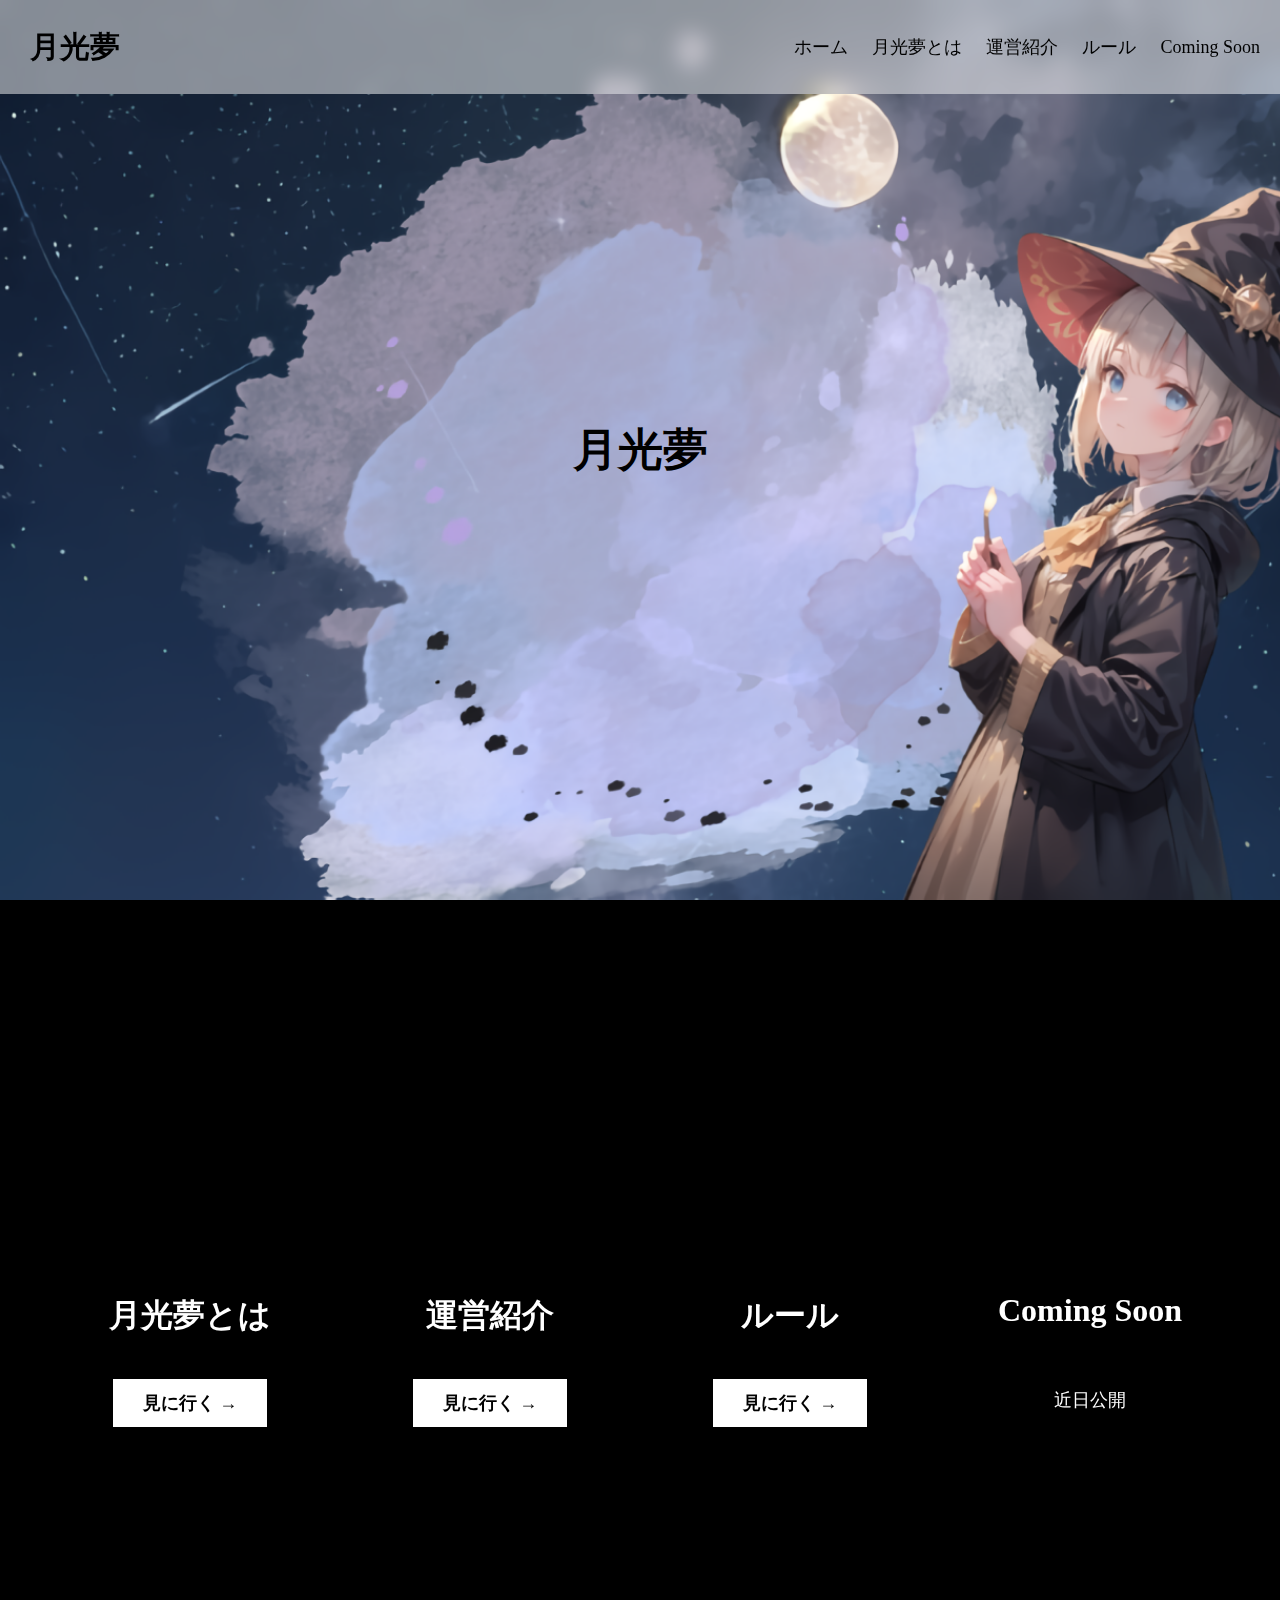
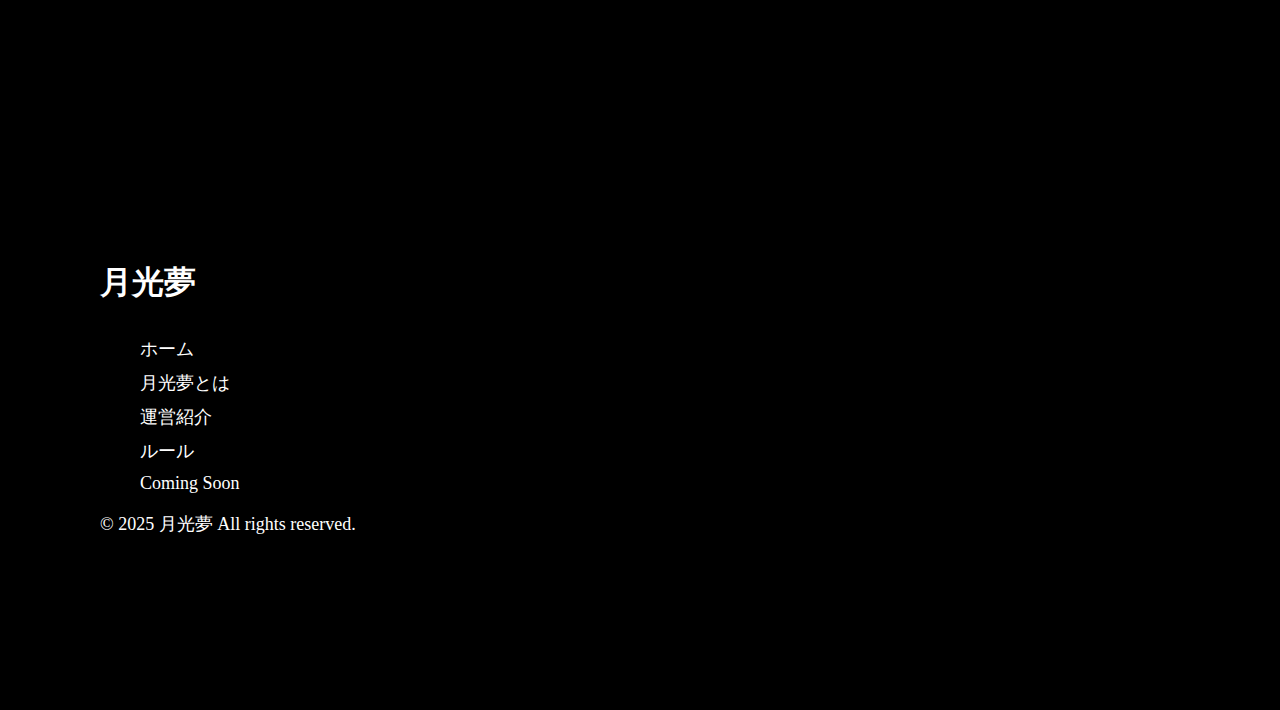
<file: index.html>
<!DOCTYPE html>
<html lang="ja">
<head>
    <meta charset="UTF-8">
    <meta name="viewport" content="width=device-width, initial-scale=1.0">
    <title>月光夢</title>
    <link rel="stylesheet" href="style.css">
    <link rel="icon" href="assets/logobig.png">
</head>
<body>
    <header>
        <a href="./" class="home">月光夢</a>
        <ul class="links">
            <li><a href="./">ホーム</a></li>
            <li><a href="about/">月光夢とは</a></li>
            <li><a href="staff/">運営紹介</a></li>
            <li><a href="rule/">ルール</a></li>
            <li><a class="comingsoon">Coming Soon</a></li>
        </ul>   
    </header>

    <div class="title">
        <h1>月光夢</h1> 
    </div>

    <div class="content">
        <div class="aboutw widget">
            <h1>月光夢とは</h1>
            <button onclick="location.href='about/'" class="button">見に行く →</button>
        </div>
        <div class="staffw widget">
            <h1>運営紹介</h1>
            <button onclick="location.href='staff/'" class="button">見に行く →</button>
        </div>
        <div class="rulew widget">
            <h1>ルール</h1>
            <button onclick="location.href='rule/'" class="button">見に行く →</button>
        </div>
        <div class="rulew widget">
            <h1>Coming Soon</h1>
            <p>近日公開</p>
        </div>
        <br>
    </div>

    <div class="footer">
        <h1>月光夢</h1>
        <ul>
            <li><a href="./">ホーム</a></li>
            <li><a href="about/">月光夢とは</a></li>
            <li><a href="staff/">運営紹介</a></li>
            <li><a href="rule/">ルール</a></li>
            <li><a>Coming Soon</a></li>
        </ul>
        <p>&copy; 2025 月光夢 All rights reserved.</p>
    </div>
    
</body>
</html>
</file>
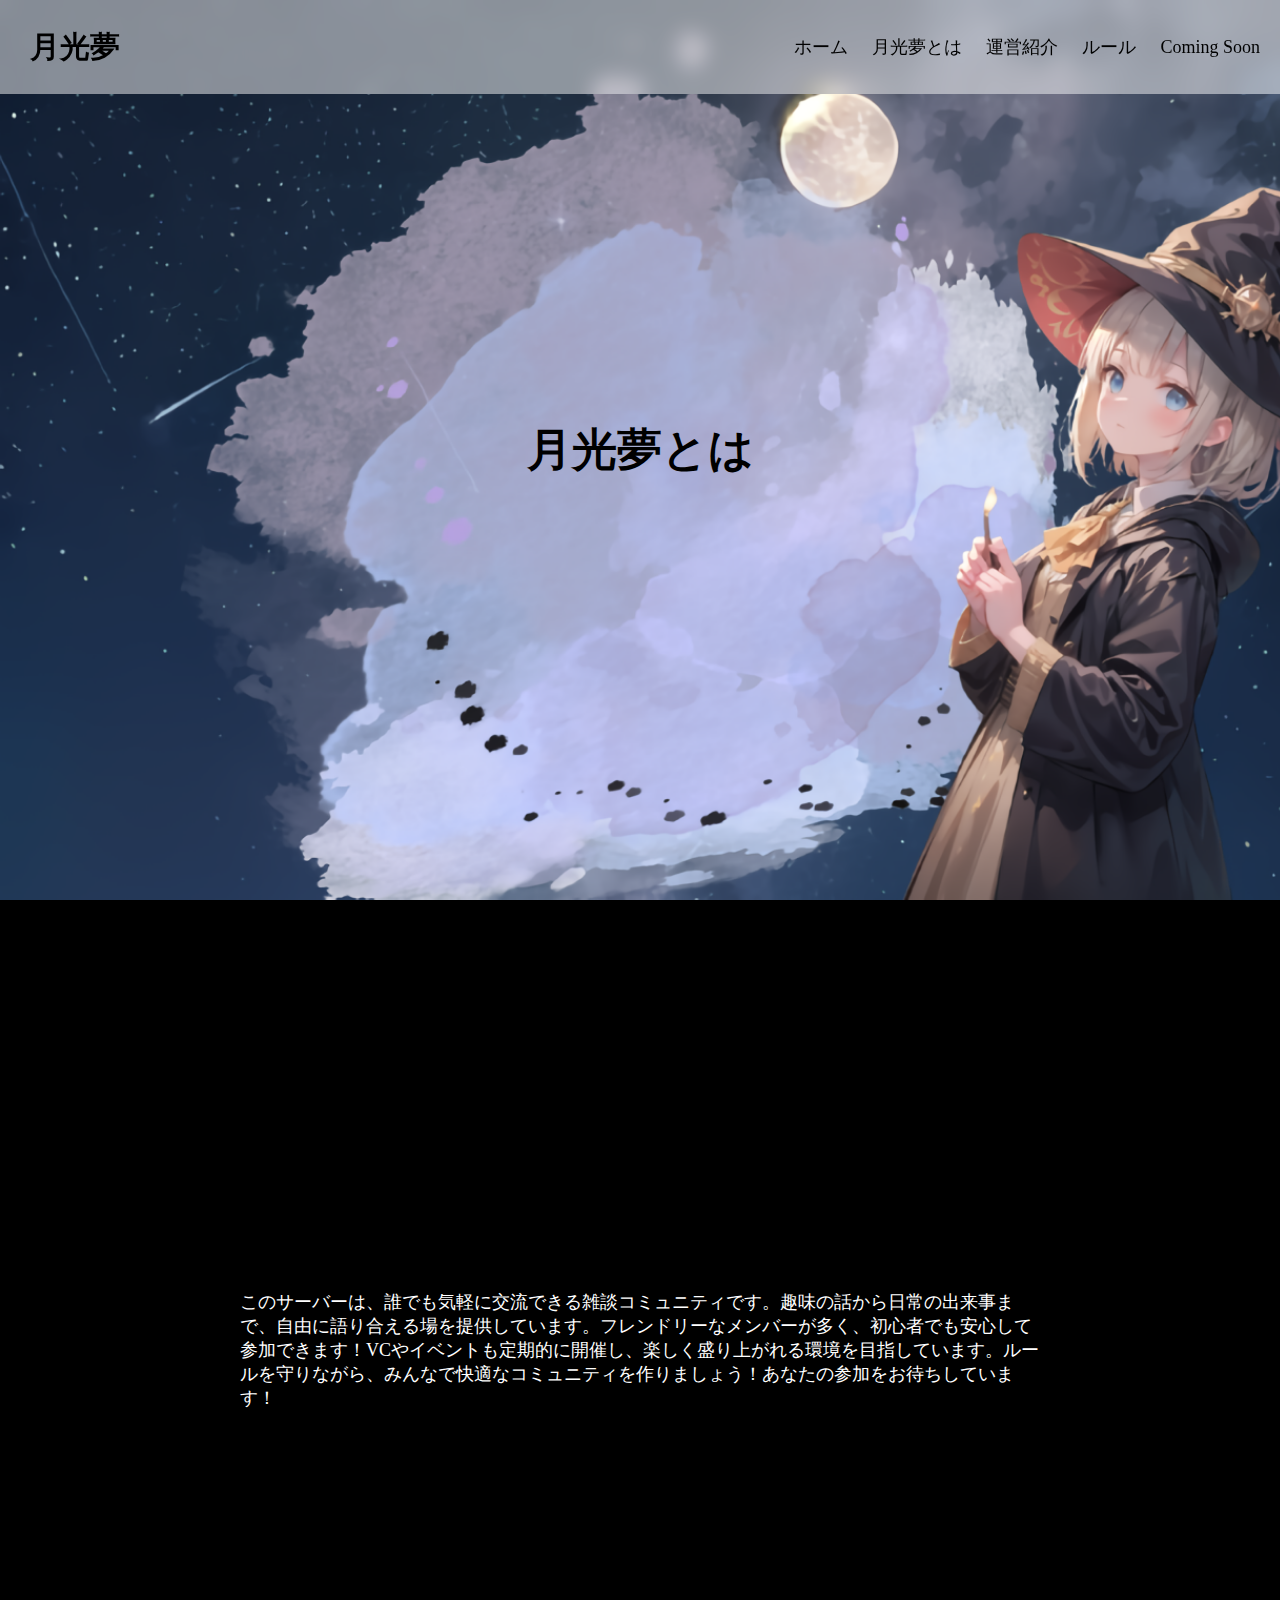
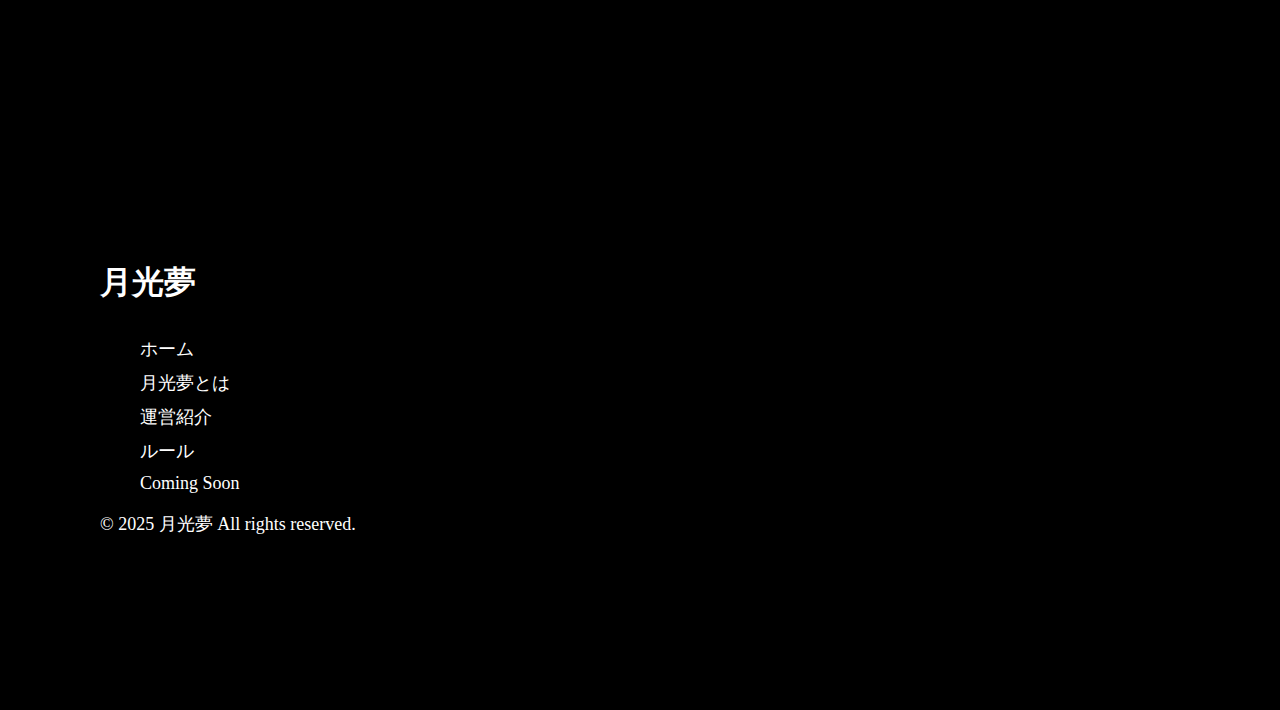
<file: about/index.html>
<!DOCTYPE html>
<html lang="ja">
<head>
    <meta charset="UTF-8">
    <meta name="viewport" content="width=device-width, initial-scale=1.0">
    <title>月光夢</title>
    <link rel="stylesheet" href="style.css">
    <link rel="icon" href="assets/logobig.png">
</head>
<body>
    <header>
        <a href="../" class="home">月光夢</a>
        <ul class="links">
            <li><a href="../">ホーム</a></li>
            <li><a href="../about/">月光夢とは</a></li>
            <li><a href="../staff/">運営紹介</a></li>
            <li><a href="../rule/">ルール</a></li>
            <li><a class="comingsoon">Coming Soon</a></li>
        </ul>   
    </header>

    <div class="title">
        <h1>月光夢とは</h1> 
    </div>

    <div class="content">
        <div class="widget">
            <p>このサーバーは、誰でも気軽に交流できる雑談コミュニティです。趣味の話から日常の出来事まで、自由に語り合える場を提供しています。フレンドリーなメンバーが多く、初心者でも安心して参加できます！VCやイベントも定期的に開催し、楽しく盛り上がれる環境を目指しています。ルールを守りながら、みんなで快適なコミュニティを作りましょう！あなたの参加をお待ちしています！</p>
        </div>
    </div>

    <div class="footer">
        <h1>月光夢</h1>
        <ul>
            <li><a href="../">ホーム</a></li>
            <li><a href="../about/">月光夢とは</a></li>
            <li><a href="../staff/">運営紹介</a></li>
            <li><a href="../rule/">ルール</a></li>
            <li><a>Coming Soon</a></li>
        </ul>
        <p>&copy; 2025 月光夢 All rights reserved.</p>
    </div>
    
</body>
</html>
</file>
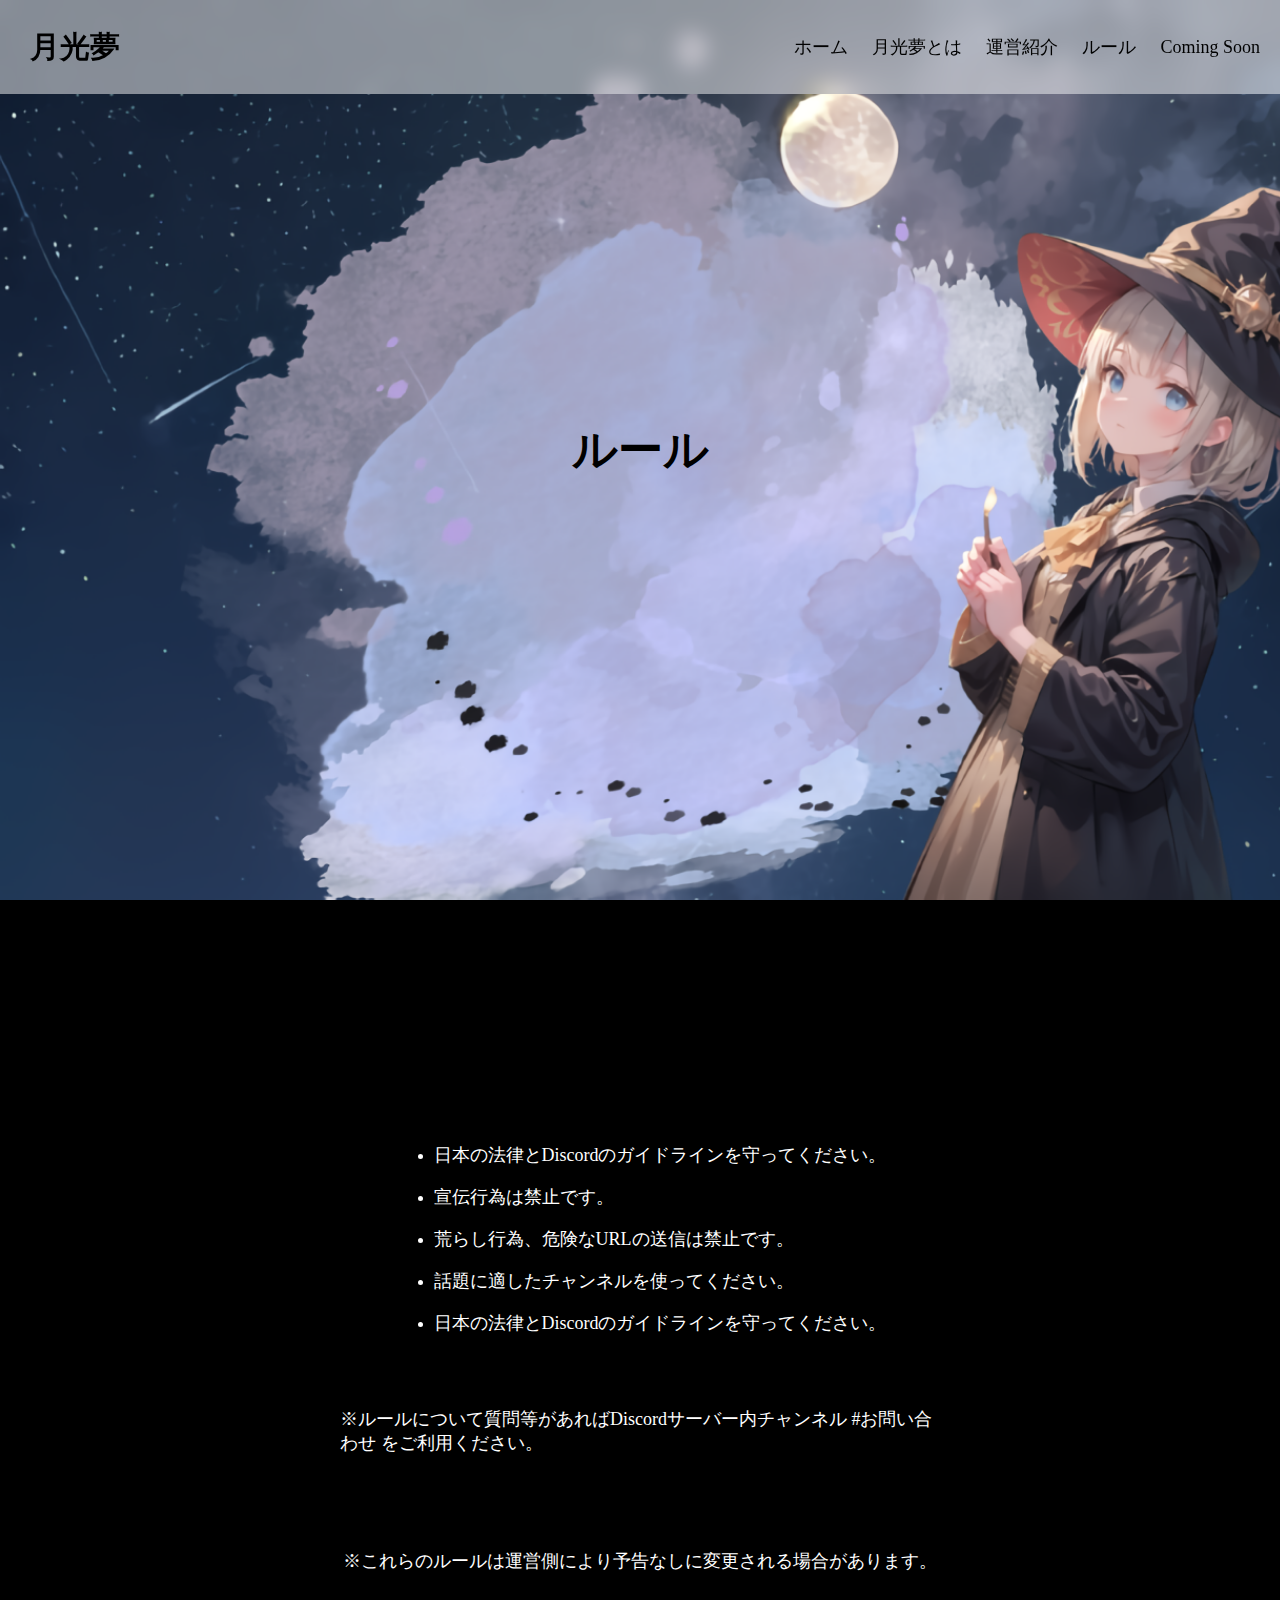
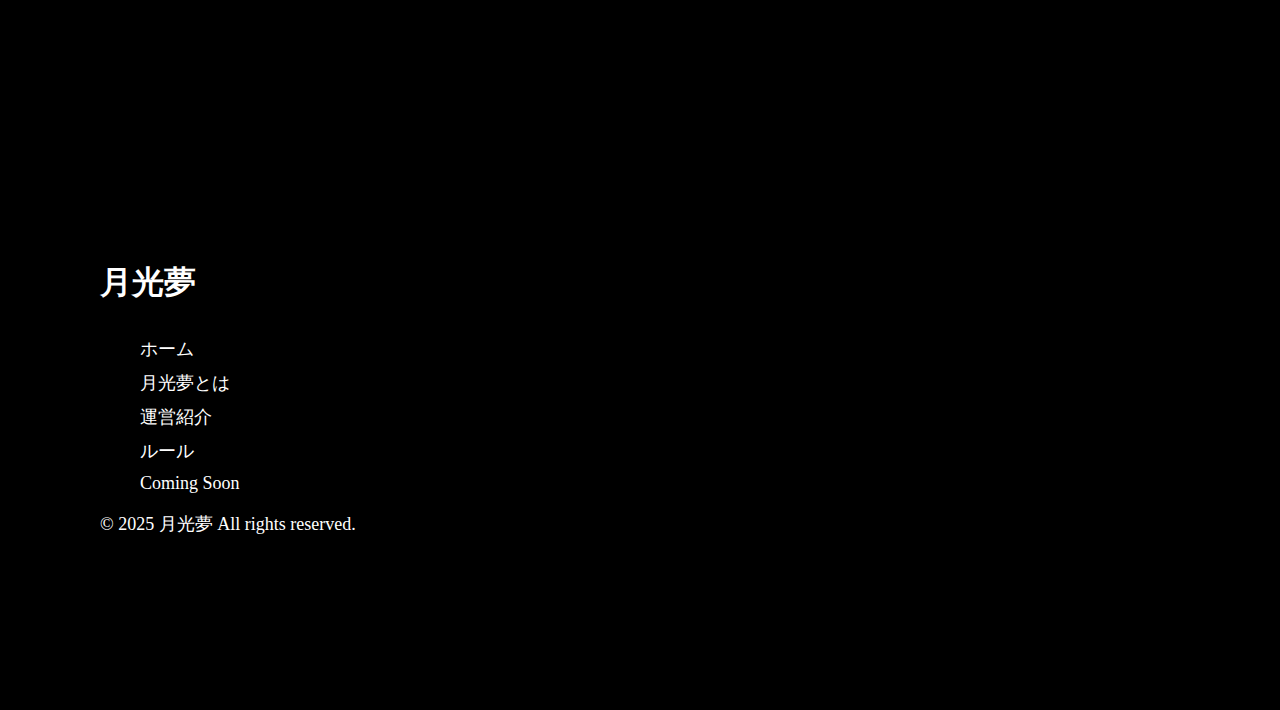
<file: rule/index.html>
<!DOCTYPE html>
<html lang="ja">
<head>
    <meta charset="UTF-8">
    <meta name="viewport" content="width=device-width, initial-scale=1.0">
    <title>月光夢</title>
    <link rel="stylesheet" href="style.css">
    <link rel="icon" href="assets/logobig.png">
</head>
<body>
    <header>
        <a href="../" class="home">月光夢</a>
        <ul class="links">
            <li><a href="../">ホーム</a></li>
            <li><a href="../about/">月光夢とは</a></li>
            <li><a href="../staff/">運営紹介</a></li>
            <li><a href="../rule/">ルール</a></li>
            <li><a class="comingsoon">Coming Soon</a></li>
        </ul>   
    </header>

    <div class="title">
        <h1>ルール</h1> 
    </div>

    <div class="content">
        <div class="widget">
            <ul>
                <li><p>日本の法律と︎Discordのガイドラインを守ってください。</p></li>
                <li><p>宣伝行為は禁止です。</p></li>
                <li><p>荒らし行為、危険なURLの送信は禁止です。</p></li>
                <li><p>話題に適したチャンネルを使ってください。</p></li>
                <li><p>日本の法律と︎Discordのガイドラインを守ってください。</p></li>
            </ul>
            <p>※ルールについて質問等があれば⁠Discordサーバー内チャンネル #お問い合わせ をご利用ください。</p>
            <br>
            <p>※これらのルールは運営側により予告なしに変更される場合があります。</p>
        </div>
    </div>

    <div class="footer">
        <h1>月光夢</h1>
        <ul>
            <li><a href="../">ホーム</a></li>
            <li><a href="../about/">月光夢とは</a></li>
            <li><a href="../staff/">運営紹介</a></li>
            <li><a href="../rule/">ルール</a></li>
            <li><a>Coming Soon</a></li>
        </ul>
        <p>&copy; 2025 月光夢 All rights reserved.</p>
    </div>
    
</body>
</html>
</file>
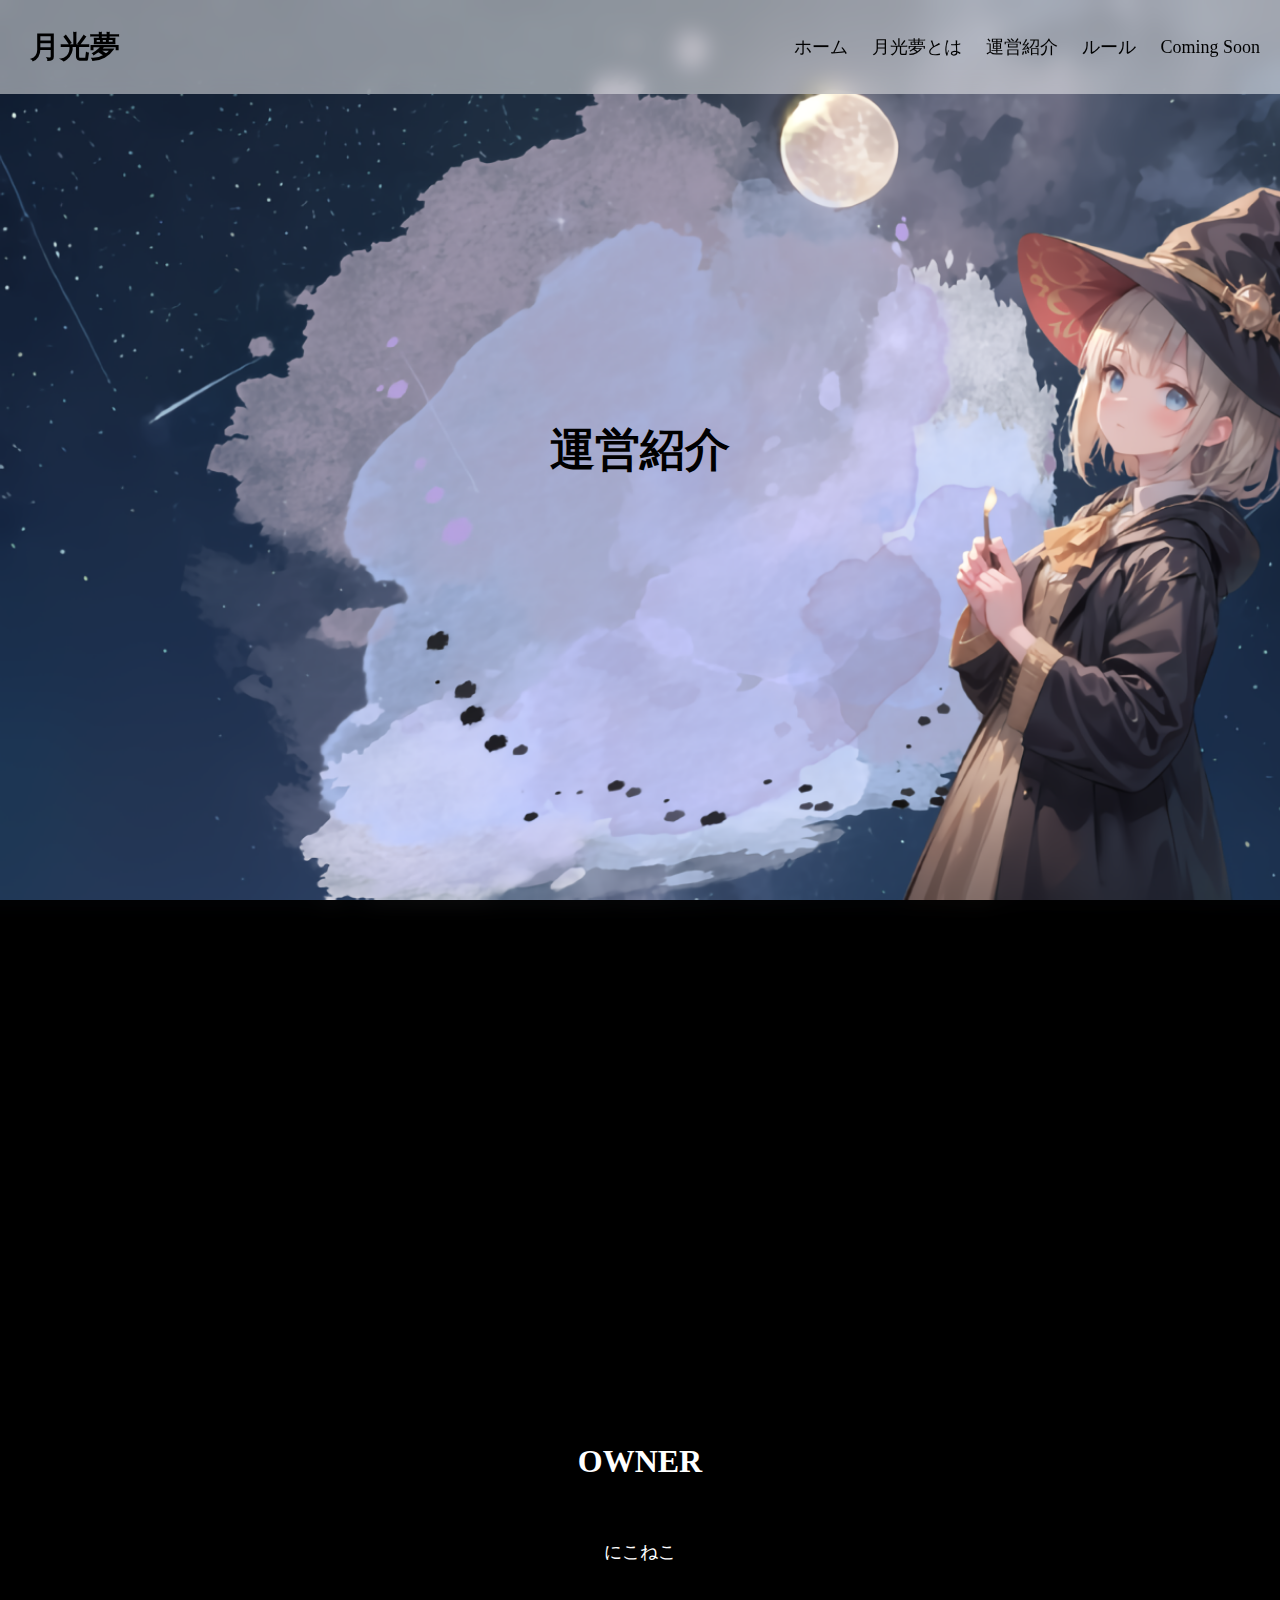
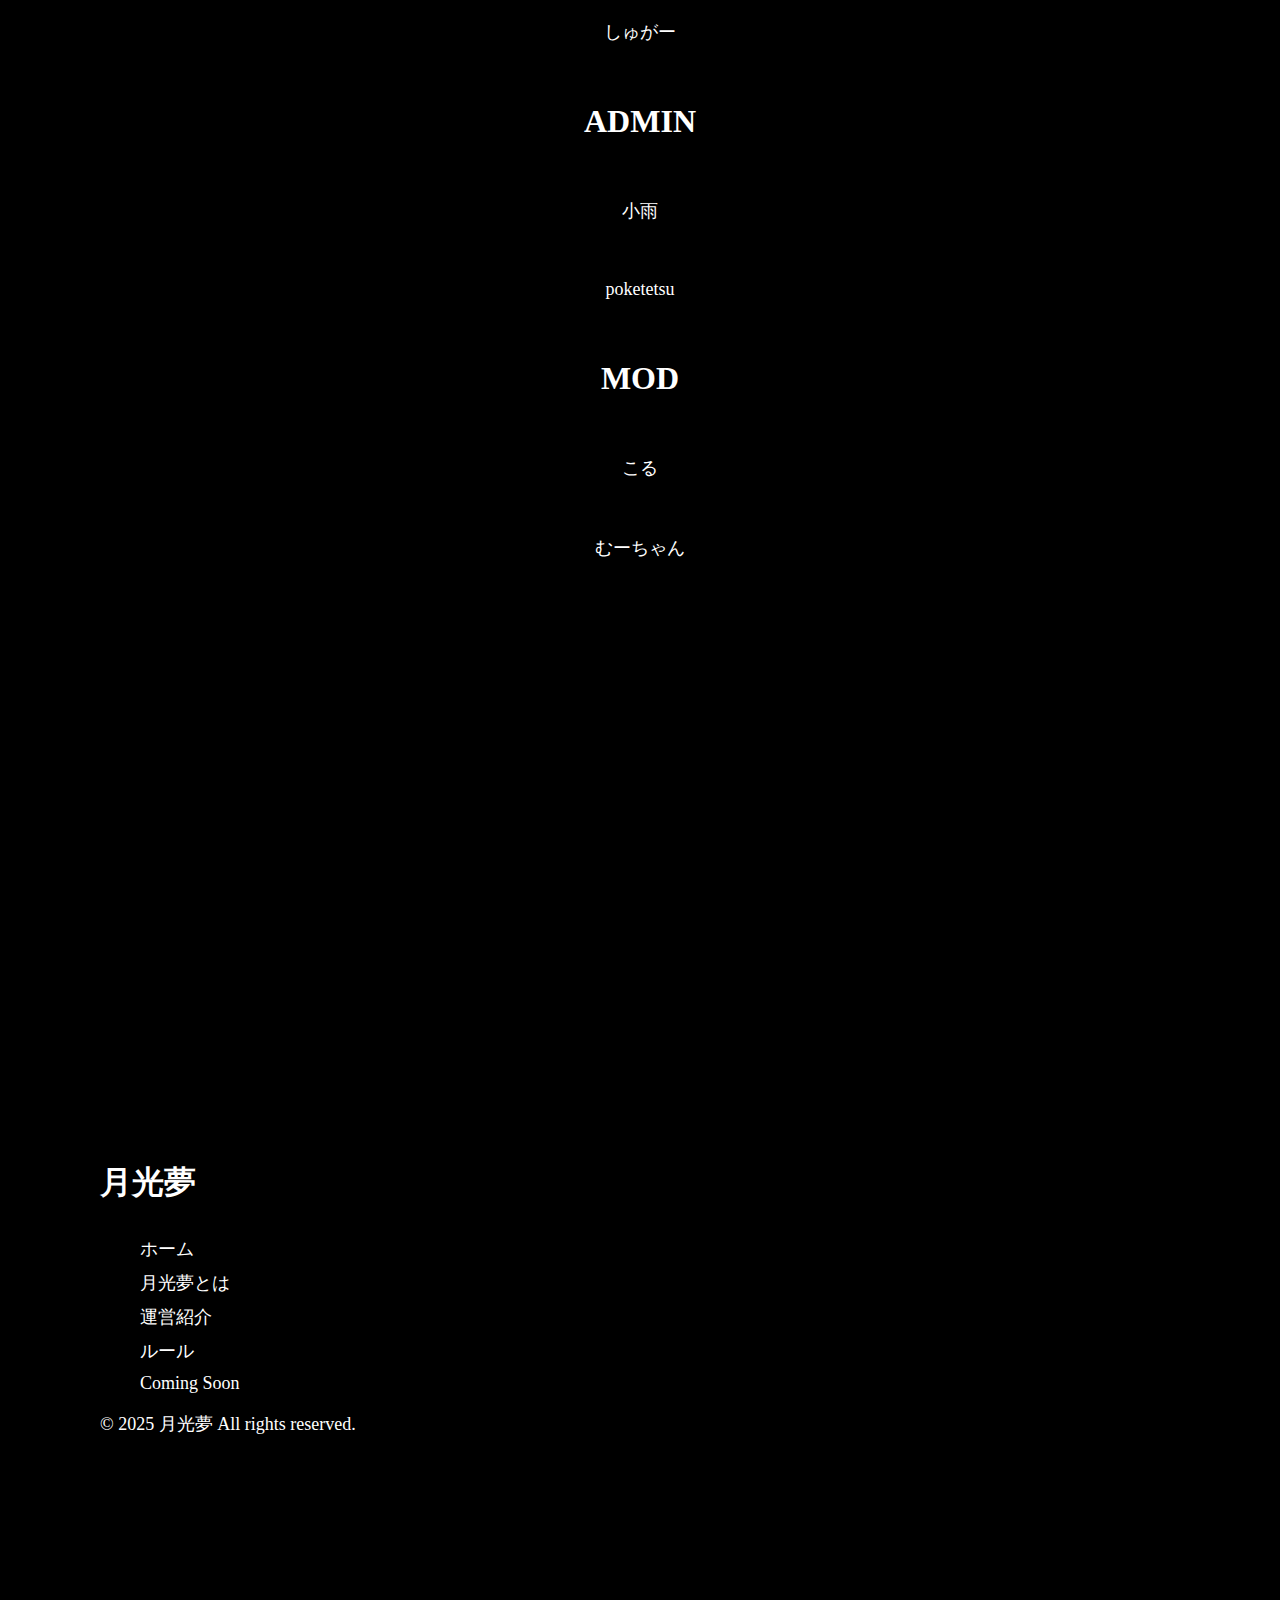
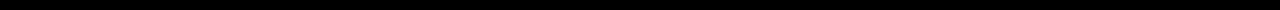
<file: staff/index.html>
<!DOCTYPE html>
<html lang="ja">
<head>
    <meta charset="UTF-8">
    <meta name="viewport" content="width=device-width, initial-scale=1.0">
    <title>月光夢</title>
    <link rel="stylesheet" href="style.css">
    <link rel="icon" href="assets/logobig.png">
</head>
<body>
    <header>
        <a href="../" class="home">月光夢</a>
        <ul class="links">
            <li><a href="../">ホーム</a></li>
            <li><a href="../about/">月光夢とは</a></li>
            <li><a href="../staff/">運営紹介</a></li>
            <li><a href="../rule/">ルール</a></li>
            <li><a class="comingsoon">Coming Soon</a></li>
        </ul>   
    </header>

    <div class="title">
        <h1>運営紹介</h1> 
    </div>

    <div class="content">
        <div class="widget">
            <h1>OWNER</h1>
            <p>にこねこ</p>
            <p>しゅがー</p>
            <h1>ADMIN</h1>
            <p>小雨</p>
            <p>poketetsu</p>
            <h1>MOD</h1>
            <p>こる</p>
            <p>むーちゃん</p>
        </div>
    </div>

    <div class="footer">
        <h1>月光夢</h1>
        <ul>
            <li><a href="../">ホーム</a></li>
            <li><a href="../about/">月光夢とは</a></li>
            <li><a href="../staff/">運営紹介</a></li>
            <li><a href="../rule/">ルール</a></li>
            <li><a>Coming Soon</a></li>
        </ul>
        <p>&copy; 2025 月光夢 All rights reserved.</p>
    </div>
    
</body>
</html>
</file>
<file: style.css>
@media (min-width: 901px) {
	body, html {
		background: url(assets/moonlightdream.png);
		background-repeat: no-repeat;
		background-attachment: fixed;
		background-size: cover;
		background-color: black;
		color: black;
		margin: 0;
		padding: 0;
		font-family: "Noto Serif JP", serif;
		scroll-behavior: smooth;
	}
	
	header {
		position: fixed;
		padding: 2px 10px;
		width: 100%;
		z-index: 1;
		display: flex;
		align-items: center;
		height: 10%;
		justify-content: space-between;
		background: rgba(255, 255, 255, 0.49);
		backdrop-filter: blur(10px);
	}
	
	button, input, textarea {
		font-family : inherit;
	}

	.comingsoon {
		padding-right: 20px;
	}
	
	.home {
		padding-left: 20px;
		color: black;
		text-decoration: none;
		font-size: 30px;
		font-weight: bold;
		transition: 0.3s ease-in-out;
	}
	
	.home:hover {
		color: rgb(87, 0, 174);
	}
	
	.links ul {
		list-style: none;
		gap: 5%;
	}
	
	.links li {
		padding: 10px;
		display: inline;
	}
	
	.links li a, p {
		color: black;
		text-decoration: none;
		font-size: 18px;
		transition: 0.3s ease-in-out;
	}
	
	.links a:hover, p:hover {
		color: rgb(87, 0, 174);
	}
	
	.title {
		display: flex;
		justify-content: center;
		color: black;
		align-items: center;
		height: 100vh;
	}
	
	.title h1 {
		font-size: 5vh;
		animation: 0.5s fadeup ease-in-out forwards;
	}
	
	.content {
		background-color: rgba(0, 0, 0, 0.5);
		backdrop-filter: blur(10px);
		display: flex;
		justify-content: center;
		color: black;
		align-items: center;
		height: 100vh;
	}
	
	.widget {
		width: 200px;
		flex-direction: column;
		align-items: center;
		color: white;
		background: rgb(0, 0, 0);
		height: 200px;
		display: flex;
		justify-content: center;
		gap: 20px;
		padding: 20px;
		margin: 30px;
		transition: 0.3s ease-in-out;
	}
	
	.widget:hover {
		color: rgb(87, 0, 174);
		transform: scale(1.1);
	}
	
	.widget p {
			color: white;
	}
	
	.button {
		position: relative;
		padding: 12px 30px;
		font-size: 18px;
		font-weight: bold;
		color: black;
		background: white;
		border: none;
		cursor: pointer;
		transition: 0.3s ease-in-out;
	}
	
	/* ホバー時のエフェクト */
	.button:hover {
		background-color: rgb(87, 0, 174);
		color: white;
		transform: scale(1.1);
	}

	
	
	.footer {
		padding-top: 40px;
		padding-left: 100px;
		height: 50vh;
		color: white;
		background-color: black;
		padding-bottom: 20px;
	}
	
	.footer ul {
		list-style: none;
		gap: 5%;
	}
	
	.footer li {
		padding-top: 10px;
	}
	
	.footer a {
		color: white;
		text-decoration: none;
		font-size: 18px;
		transition: 0.3s ease-in-out;
	}
	
	.footer a:hover {
		color: rgb(87, 0, 174);
	}
	
	.footer p {
		color: white;
	}
	
	@keyframes fadeup {
		0% {
			opacity: 0;
			transform: translateY(30px);
		}
	
		100% {
			opacity: 1;
			transform: translateY(0);
		}
	}
}


@media (max-width: 900px) {
}
</file>
<file: about/style.css>
@media (min-width: 901px) {
	body, html {
		background: url(../assets/moonlightdream.png);
		background-repeat: no-repeat;
		background-attachment: fixed;
		background-size: cover;
		background-color: black;
		color: black;
		margin: 0;
		padding: 0;
		font-family: "Noto Serif JP", serif;
		scroll-behavior: smooth;
	}
	
	header {
		position: fixed;
		padding: 2px 10px;
		width: 100%;
		z-index: 1;
		display: flex;
		align-items: center;
		height: 10%;
		justify-content: space-between;
		background: rgba(255, 255, 255, 0.49);
		backdrop-filter: blur(10px);
	}
	
	button, input, textarea {
		font-family : inherit;
	}

	.comingsoon {
		padding-right: 20px;
	}
	
	.home {
		padding-left: 20px;
		color: black;
		text-decoration: none;
		font-size: 30px;
		font-weight: bold;
		transition: 0.3s ease-in-out;
	}
	
	.home:hover {
		color: rgb(87, 0, 174);
	}
	
	.links ul {
		list-style: none;
		gap: 5%;
	}
	
	.links li {
		padding: 10px;
		display: inline;
	}
	
	.links li a, p {
		color: black;
		text-decoration: none;
		font-size: 18px;
		transition: 0.3s ease-in-out;
	}
	
	.links a:hover, p:hover {
		color: rgb(87, 0, 174);
	}
	
	.title {
		display: flex;
		justify-content: center;
		color: black;
		align-items: center;
		height: 100vh;
	}
	
	.title h1 {
		font-size: 5vh;
		animation: 0.5s fadeup ease-in-out forwards;
	}
	
	.content {
		background-color: rgba(0, 0, 0, 0.5);
		backdrop-filter: blur(10px);
		display: flex;
		justify-content: center;
		color: white;
		align-items: center;
		height: 100vh;
	}
	
	.widget {
		width: 800px;
		flex-direction: column;
		align-items: center;
		color: white;
		background: rgb(0, 0, 0);
		height: 200px;
		display: flex;
		justify-content: center;
		gap: 20px;
		padding: 50px;
		margin: 30px;
	}
	
	.widget p {
			color: white;
	}
	
	.footer {
		padding-top: 40px;
		padding-left: 100px;
		height: 50vh;
		color: white;
		background-color: black;
		padding-bottom: 20px;
	}
	
	.footer ul {
		list-style: none;
		gap: 5%;
	}
	
	.footer li {
		padding-top: 10px;
	}
	
	.footer a {
		color: white;
		text-decoration: none;
		font-size: 18px;
		transition: 0.3s ease-in-out;
	}
	
	.footer a:hover {
		color: rgb(87, 0, 174);
	}
	
	.footer p {
		color: white;
	}
	
	@keyframes fadeup {
		0% {
			opacity: 0;
			transform: translateY(30px);
		}
	
		100% {
			opacity: 1;
			transform: translateY(0);
		}
	}
}

@media (max-width: 900px) {
		body {
			text-align: center;
	}
}
</file>
<file: rule/style.css>
@media (min-width: 901px) {
	body, html {
		background: url(../assets/moonlightdream.png);
		background-repeat: no-repeat;
		background-attachment: fixed;
		background-size: cover;
		background-color: black;
		color: black;
		margin: 0;
		padding: 0;
		font-family: "Noto Serif JP", serif;
		scroll-behavior: smooth;
	}
	
	header {
		position: fixed;
		padding: 2px 10px;
		width: 100%;
		z-index: 1;
		display: flex;
		align-items: center;
		height: 10%;
		justify-content: space-between;
		background: rgba(255, 255, 255, 0.49);
		backdrop-filter: blur(10px);
	}
	
	button, input, textarea {
		font-family : inherit;
	}

	.comingsoon {
		padding-right: 20px;
	}
	
	.home {
		padding-left: 20px;
		color: black;
		text-decoration: none;
		font-size: 30px;
		font-weight: bold;
		transition: 0.3s ease-in-out;
	}
	
	.home:hover {
		color: rgb(87, 0, 174);
	}
	
	.links ul {
		list-style: none;
		gap: 5%;
	}
	
	.links li {
		padding: 10px;
		display: inline;
	}
	
	.links li a, p {
		color: black;
		text-decoration: none;
		font-size: 18px;
		transition: 0.3s ease-in-out;
	}
	
	.links a:hover, p:hover {
		color: rgb(87, 0, 174);
	}
	
	.title {
		display: flex;
		justify-content: center;
		color: black;
		align-items: center;
		height: 100vh;
	}
	
	.title h1 {
		font-size: 5vh;
		animation: 0.5s fadeup ease-in-out forwards;
	}
	
	.content {
		background-color: rgba(0, 0, 0, 0.5);
		backdrop-filter: blur(10px);
		display: flex;
		justify-content: center;
		color: white;
		align-items: center;
		height: 100vh;
	}
	
	.widget {
		width: 600px;
		flex-direction: column;
		align-items: center;
		color: white;
		background: rgb(0, 0, 0);
		height: 500px;
		display: flex;
		justify-content: center;
		gap: 20px;
		padding: 50px;
		margin: 30px;
	}
	
	.widget p {
			color: white;
	}
	
	.footer {
		padding-top: 40px;
		padding-left: 100px;
		height: 50vh;
		color: white;
		background-color: black;
		padding-bottom: 20px;
	}
	
	.footer ul {
		list-style: none;
		gap: 5%;
	}
	
	.footer li {
		padding-top: 10px;
	}
	
	.footer a {
		color: white;
		text-decoration: none;
		font-size: 18px;
		transition: 0.3s ease-in-out;
	}
	
	.footer a:hover {
		color: rgb(87, 0, 174);
	}
	
	.footer p {
		color: white;
	}
	
	@keyframes fadeup {
		0% {
			opacity: 0;
			transform: translateY(30px);
		}
	
		100% {
			opacity: 1;
			transform: translateY(0);
		}
	}
}

@media (max-width: 900px) {
		body {
			text-align: center;
	}
}
</file>
<file: staff/style.css>
@media (min-width: 901px) {
	body, html {
		background: url(../assets/moonlightdream.png);
		background-repeat: no-repeat;
		background-attachment: fixed;
		background-size: cover;
		background-color: black;
		color: black;
		margin: 0;
		padding: 0;
		font-family: "Noto Serif JP", serif;
		scroll-behavior: smooth;
	}
	
	header {
		position: fixed;
		padding: 2px 10px;
		width: 100%;
		z-index: 1;
		display: flex;
		align-items: center;
		height: 10%;
		justify-content: space-between;
		background: rgba(255, 255, 255, 0.49);
		backdrop-filter: blur(10px);
	}
	
	button, input, textarea {
		font-family : inherit;
	}

	.comingsoon {
		padding-right: 20px;
	}
	
	.home {
		padding-left: 20px;
		color: black;
		text-decoration: none;
		font-size: 30px;
		font-weight: bold;
		transition: 0.3s ease-in-out;
	}
	
	.home:hover {
		color: rgb(87, 0, 174);
	}
	
	.links ul {
		list-style: none;
		gap: 5%;
	}
	
	.links li {
		padding: 10px;
		display: inline;
	}
	
	.links li a, p {
		color: black;
		text-decoration: none;
		font-size: 18px;
		transition: 0.3s ease-in-out;
	}
	
	.links a:hover, p:hover {
		color: rgb(87, 0, 174);
	}
	
	.title {
		display: flex;
		justify-content: center;
		color: black;
		align-items: center;
		height: 100vh;
	}
	
	.title h1 {
		font-size: 5vh;
		animation: 0.5s fadeup ease-in-out forwards;
	}
	
	.content {
		background-color: rgba(0, 0, 0, 0.5);
		backdrop-filter: blur(10px);
		display: flex;
		justify-content: center;
		color: white;
		align-items: center;
		height: 200vh;
	}
	
	.widget {
		width: 300px;
		flex-direction: column;
		align-items: center;
		color: white;
		background: rgb(0, 0, 0);
		height: 900px;
		display: flex;
		justify-content: center;
		gap: 20px;
		padding: 50px;
		margin: 30px;
	}
	
	.widget p {
			color: white;
	}
	
	.footer {
		padding-top: 40px;
		padding-left: 100px;
		height: 50vh;
		color: white;
		background-color: black;
		padding-bottom: 20px;
	}
	
	.footer ul {
		list-style: none;
		gap: 5%;
	}
	
	.footer li {
		padding-top: 10px;
	}
	
	.footer a {
		color: white;
		text-decoration: none;
		font-size: 18px;
		transition: 0.3s ease-in-out;
	}
	
	.footer a:hover {
		color: rgb(87, 0, 174);
	}
	
	.footer p {
		color: white;
	}
	
	@keyframes fadeup {
		0% {
			opacity: 0;
			transform: translateY(30px);
		}
	
		100% {
			opacity: 1;
			transform: translateY(0);
		}
	}
}

@media (max-width: 900px) {
		body {
			text-align: center;
	}
}
</file>
